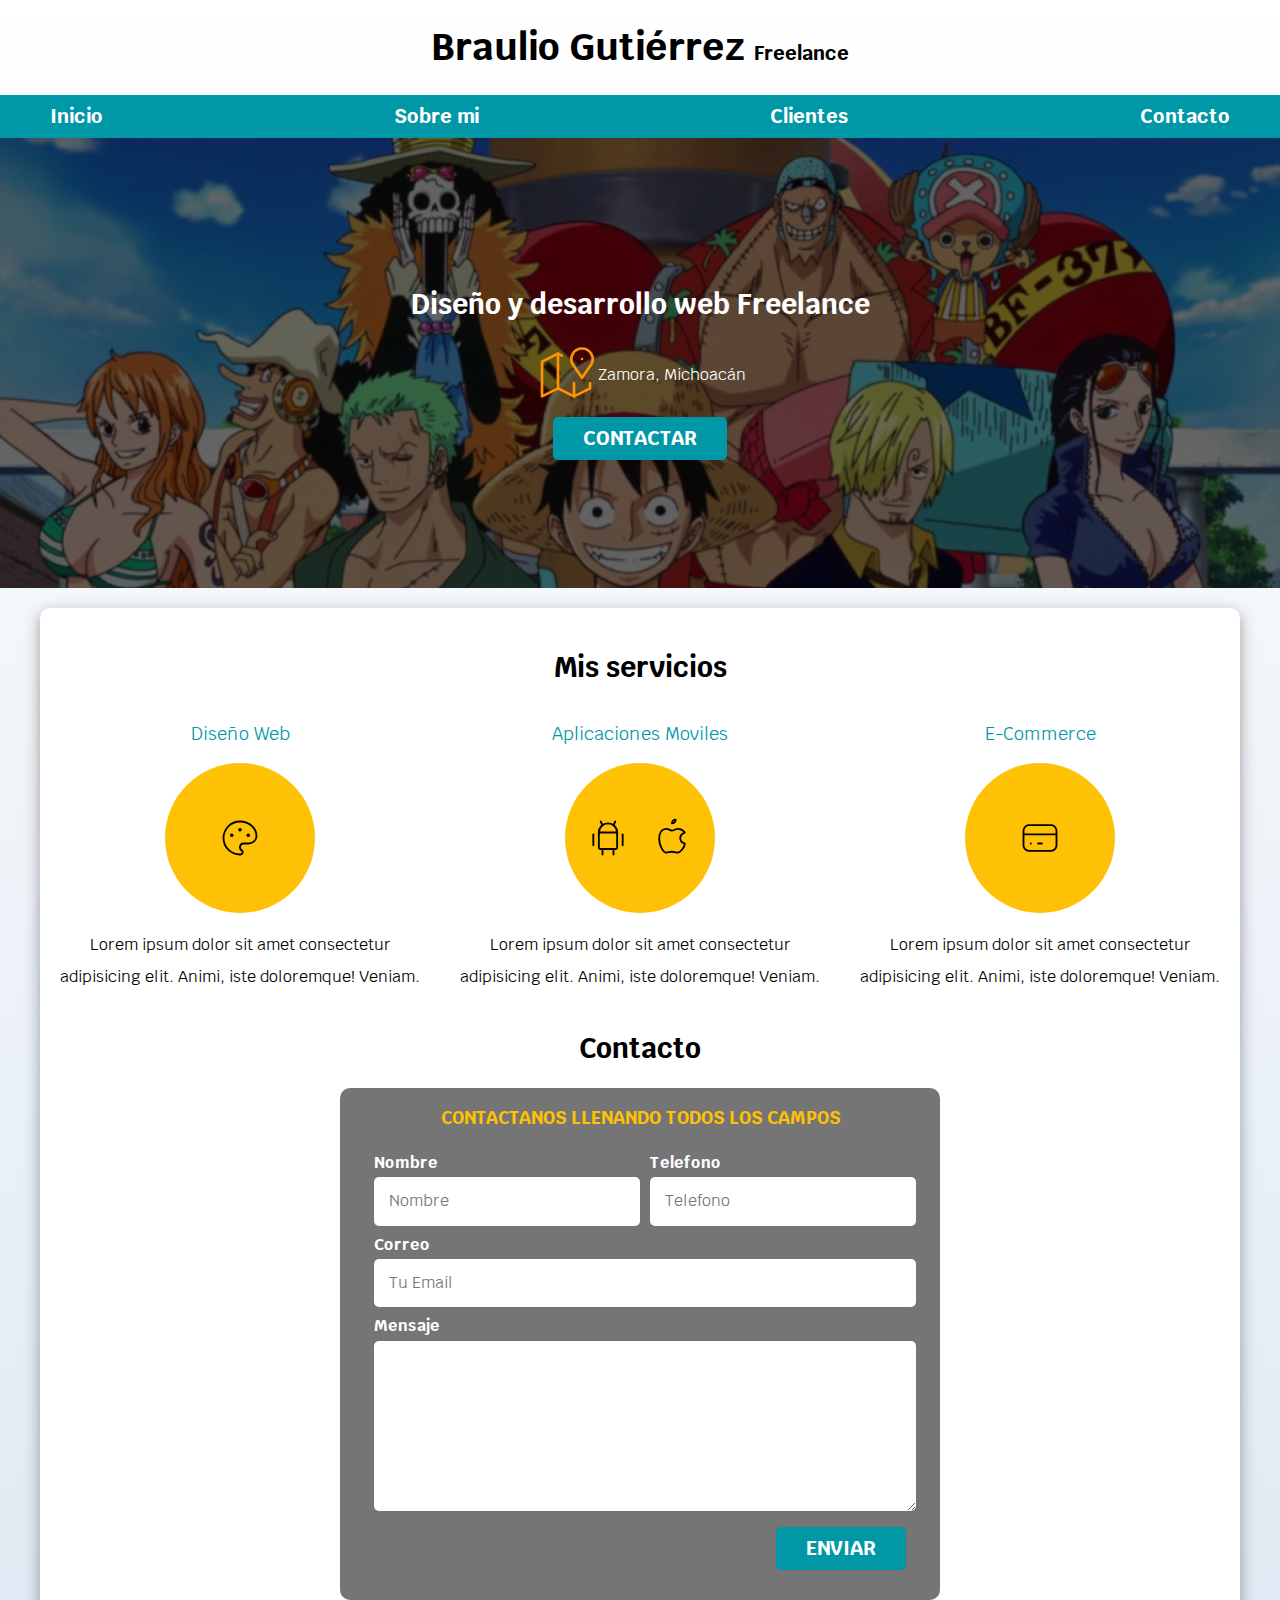
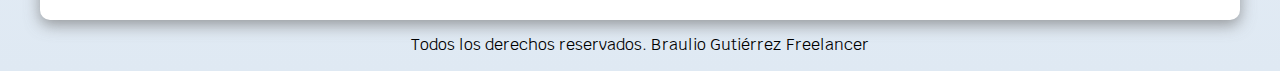
<file: 1er sitio/html/index.html>
<!DOCTYPE html>
<html lang="es">
  <head>
    <meta charset="UTF-8">
    <meta http-equiv="X-UA-Compatible" content="IE=edge">
    <meta name="viewport" content="width=device-width, initial-scale=1.0">
    <link rel="preload" href="../css/normalize.css" as="style">
    <link rel="stylesheet" href="../css/normalize.css">
    <link rel="preconnect" href="https://fonts.googleapis.com">
    <link rel="preconnect" href="https://fonts.gstatic.com" crossorigin>
    <link href="https://fonts.googleapis.com/css2?family=Krub:wght@400;700&display=swap" rel="stylesheet">
    <link rel="preload" href="../css/style.css" as="style">
    <link rel="stylesheet" href="../css/style.css">
    <title>Diseñador Freelance</title>
  </head>
  <body>

      <header>
         <h1 class="titulo">Braulio Gutiérrez <span>Freelance</span></h1>
      </header>

      <!-- Comentarios en html papu -->

      <div class="nav-bg">

        <nav class="navegacion-principal contenedor">
          <a href="#">Inicio</a>
          <a href="#">Sobre mi</a>
          <a href="#">Clientes</a>
          <a href="#">Contacto</a>
        </nav>

      </div>        

      <section class="hero">

        <div class="contenido-hero">
          <h2 class="">Diseño y desarrollo web <span>Freelance</span></h2>

          <div class="ubicacion">
            <svg xmlns="http://www.w3.org/2000/svg" class="icon icon-tabler icon-tabler-map-2" width="64" height="64" viewBox="0 0 24 24" stroke-width="1" stroke="#ff9300" fill="none" stroke-linecap="round" stroke-linejoin="round">
              <path stroke="none" d="M0 0h24v24H0z" fill="none"/>
              <line x1="18" y1="6" x2="18" y2="6.01" />
              <path d="M18 13l-3.5 -5a4 4 0 1 1 7 0l-3.5 5" />
              <polyline points="10.5 4.75 9 4 3 7 3 20 9 17 15 20 21 17 21 15" />
              <line x1="9" y1="4" x2="9" y2="17" />
              <line x1="15" y1="15" x2="15" y2="20" />
            </svg>
      
            <p>Zamora, Michoacán</p>
          </div>

          <a class="boton" href="#">Contactar</a>
        </div> <!-- .contenido- hero -->
          
      </section>

      <main class="contenedor sombra">
          <h2>Mis servicios</h2>

          <div class="servicios">

            <section class="servicio">
              <h3>Diseño Web</h3>
              <div class="iconos">
                <svg xmlns="http://www.w3.org/2000/svg" class="icon icon-tabler icon-tabler-palette" width="44" height="44" viewBox="0 0 24 24" stroke-width="1" stroke="#000000" fill="none" stroke-linecap="round" stroke-linejoin="round">
                  <path stroke="none" d="M0 0h24v24H0z" fill="none"/>
                  <path d="M12 21a9 9 0 1 1 0 -18a9 8 0 0 1 9 8a4.5 4 0 0 1 -4.5 4h-2.5a2 2 0 0 0 -1 3.75a1.3 1.3 0 0 1 -1 2.25" />
                  <circle cx="7.5" cy="10.5" r=".5" fill="currentColor" />
                  <circle cx="12" cy="7.5" r=".5" fill="currentColor" />
                  <circle cx="16.5" cy="10.5" r=".5" fill="currentColor" />
                </svg>
              </div>
              <p>Lorem ipsum dolor sit amet consectetur adipisicing elit. Animi, iste doloremque!
              Veniam.</p>
            </section>
  
            <section class="servicio">
              <h3>Aplicaciones Moviles</h3>
              <div class="iconos">
                <svg xmlns="http://www.w3.org/2000/svg" class="icon icon-tabler icon-tabler-brand-android" width="44" height="44" viewBox="0 0 24 24" stroke-width="1" stroke="#000000" fill="none" stroke-linecap="round" stroke-linejoin="round">
                  <path stroke="none" d="M0 0h24v24H0z" fill="none"/>
                  <line x1="4" y1="10" x2="4" y2="16" />
                  <line x1="20" y1="10" x2="20" y2="16" />
                  <path d="M7 9h10v8a1 1 0 0 1 -1 1h-8a1 1 0 0 1 -1 -1v-8a5 5 0 0 1 10 0" />
                  <line x1="8" y1="3" x2="9" y2="5" />
                  <line x1="16" y1="3" x2="15" y2="5" />
                  <line x1="9" y1="18" x2="9" y2="21" />
                  <line x1="15" y1="18" x2="15" y2="21" />
                </svg>
                <svg xmlns="http://www.w3.org/2000/svg" class="icon icon-tabler icon-tabler-brand-apple" width="44" height="44" viewBox="0 0 24 24" stroke-width="1" stroke="#000000" fill="none" stroke-linecap="round" stroke-linejoin="round">
                  <path stroke="none" d="M0 0h24v24H0z" fill="none"/>
                  <path d="M9 7c-3 0 -4 3 -4 5.5c0 3 2 7.5 4 7.5c1.088 -.046 1.679 -.5 3 -.5c1.312 0 1.5 .5 3 .5s4 -3 4 -5c-.028 -.01 -2.472 -.403 -2.5 -3c-.019 -2.17 2.416 -2.954 2.5 -3c-1.023 -1.492 -2.951 -1.963 -3.5 -2c-1.433 -.111 -2.83 1 -3.5 1c-.68 0 -1.9 -1 -3 -1z" />
                  <path d="M12 4a2 2 0 0 0 2 -2a2 2 0 0 0 -2 2" />
                </svg>
              </div>
              <p>Lorem ipsum dolor sit amet consectetur adipisicing elit. Animi, iste doloremque!
              Veniam.</p>
            </section>
  
            <section class="servicio">
              <h3>E-Commerce</h3>
              <div class="iconos">
                <svg xmlns="http://www.w3.org/2000/svg" class="icon icon-tabler icon-tabler-credit-card" width="44" height="44" viewBox="0 0 24 24" stroke-width="1" stroke="#000000" fill="none" stroke-linecap="round" stroke-linejoin="round">
                  <path stroke="none" d="M0 0h24v24H0z" fill="none"/>
                  <rect x="3" y="5" width="18" height="14" rx="3" />
                  <line x1="3" y1="10" x2="21" y2="10" />
                  <line x1="7" y1="15" x2="7.01" y2="15" />
                  <line x1="11" y1="15" x2="13" y2="15" />
                </svg>
              </div>
              <p>Lorem ipsum dolor sit amet consectetur adipisicing elit. Animi, iste doloremque!
              Veniam.</p>
            </section>

          </div>     <!--servicios-->     

      

        <section>
          <h2>Contacto</h2>

          <form class="formulario" action="">
            <fieldset>
              <legend>Contactanos llenando todos los campos</legend>

              <div class="contenedor-campos">
                <div class="campo">
                  <label for="">Nombre</label>
                  <input class="input-text" type="text" placeholder="Nombre">
                </div>

                <div class="campo">
                  <label for="">Telefono</label>
                  <input class="input-text" type="tel" placeholder="Telefono">
                </div>

                <div class="campo">
                  <label for="">Correo</label>
                  <input class="input-text" type="email" placeholder="Tu Email">
                </div>

                <div class="campo">
                  <label for="">Mensaje</label>
                  <textarea class="input-text" name="" id="" cols="20" rows="5"></textarea>
                </div>
              </div> <!-- .contenedor-campos --> 

              <div class="alinear-derecha flex">
                <input class="boton w-sm-100" type="submit" value="Enviar">
              </div>
              

            </fieldset>
          </form>

        </section> <!--contacto-->
      </main>

      <footer class="footer">
        <p>Todos los derechos reservados. Braulio Gutiérrez Freelancer</p>
      </footer>

  </body>
</html>
</file>
<file: 1er sitio/css/style.css>
:root{
    --branco: #ffffff;
    --oscuro: #212121;
    --primario: #ffc105;
    --secundario: #0097a7;
    --gris: #757575;
    --grisClaro: #dfe9f3;
}
/* Globales */
html{
    font-size: 62.5%;
    box-sizing: border-box; /* Codigo para box model */
    /*scroll-snap-type: y mandatory; -Codigo para bloquear el scroll, aunqueno me gusta*/
}

/* Scroll Sanp */ /*
.servicios,
.navegacion-principal,
.formulario{
    scroll-snap-align: center;
    scroll-snap-stop: always;
} */
*, *:before, *:after {
    box-sizing: inherit;
  }

body{
    font-size: 16px; /* 1rem = 10px */
    font-family: 'Krub', sans-serif;
    background-image: linear-gradient(to top, var(--grisClaro) 0%, var(--branco) 100%);
}

.contenedor{    
    max-width: 120rem;
    margin: 0 auto;
}

.boton{
    background-color: var(--secundario);
    color: var(--branco);
    padding: 1rem 3rem;
    margin-top: 1rem;
    font-size: 2rem;
    text-decoration: none;
    text-transform: uppercase;
    font-weight: bold;
    border-radius: .5rem;
    width: 90%;
    text-align: center;
    border: none;
}

@media (min-width: 768px) { 
    .boton{
        width: auto;
    }
}

.boton:hover{
    cursor: pointer;
}

.sombra{
    -webkit-box-shadow: 0px 5px 15px 0px rgba(112,112,112,0.68);
    -moz-box-shadow: 0px 5px 15px 0px rgba(112,112,112,0.68);
    box-shadow: 0px 5px 15px 0px rgba(112,112,112,0.68);
    background-color: var(--branco);
    padding: 2rem;
    border-radius: 1rem;
}

/* Tipografias */
h1 {
    font-size: 3.8rem;
}

h2 {
    font-size: 2.8rem;
}

h3 {
    font-size: 1.8rem;
}

h1, h2, h3 {
    text-align: center; 
}

/* Titulos */                /* !important se chinga a todos*/
.titulo span{
    font-size: 2rem;
    text-decoration: none;
}

/* Utilidades */
.w-sm-100{
    width: 100%;
}

@media (min-width: 768px) { 
    .w-sm-100{
        width: auto;
    }
}

.flex{
    display: flex;
}

.alinear-derecha{
    justify-content: flex-end;
}

/* Navegacion principal */
.nav-bg{
    background-color: var(--secundario);
}

.navegacion-principal{    
    display: flex;
    flex-direction: column;    
}

@media (min-width: 768px) { 
    .navegacion-principal{
        flex-direction: row;
        justify-content: space-between;
    }
}

.navegacion-principal a{
    display: block;
    text-align: center;
    color: var(--branco);
    text-decoration: none;
    font-size: 2rem;
    font-weight: 700;
    padding: 1rem;

}

.navegacion-principal a:hover{
    background-color: var(--primario);
    color: var(--oscuro);
}

@media (min-width: 480px ) {
    body {
        background-color: #c1dce2;
    }
}
/* Hero */
.hero{
    background-image: url(../img/hero.jpg);
    background-repeat: no-repeat;
    background-size: cover;
    height: 450px;
    position: relative;
    margin-bottom: 2rem;
}

.contenido-hero{
    position: absolute;
    background-color: rgba(0,0,0, .6);
    width: 100%;
    height: 100%;
    
    display: flex; /*** Codigo reutilizable para alinear**/
    flex-direction: column;
    align-items: center;
    justify-content: center; /*** Codigo reutilizable para alinear**/
}

.contenido-hero h2, 
.contenido-hero p{
    color: var(--branco);
}

.contenido-hero .ubicacion{
    display: flex;
    align-items: center;
}

/* Servicios */

@media (min-width: 768px) { 
    .servicios{
        display: grid;
        grid-template-columns: repeat(3, 1fr);
        column-gap: 4rem;
    }
}

.servicio{
    display: flex;
    flex-direction: column;
    align-items: center;
}

.servicio h3{
    color: var(--secundario);
    font-weight: normal;
}

.servicio p{
    line-height: 2;
    text-align: center;
}

.servicio .iconos{
    background-color: var(--primario);
    height: 15rem;
    width: 15rem;
    border-radius: 50%;
    display: flex;
    justify-content: space-evenly;
    align-items: center;
}

/* Formulario */

.formulario{
    background-color: var(--gris);
    width: min( 60rem, 100%); /* Utiliza el valor mas pequeño */
    margin: 0 auto;
    padding: 2rem;
    border-radius: 1rem;
}

.formulario fieldset{
    border: none;
}

.formulario legend{
    color: var(--primario);
    text-align: center;
    font-weight: bold;
    text-transform: uppercase;
    font-size: 1.8rem;
    margin-bottom: 2rem;
}

@media (min-width: 768px) { 
    .contenedor-campos{
        display: grid;
        grid-template-columns: 50% 50%;
        grid-template-rows: auto auto 20rem ;
        column-gap: 1rem;
    }
}

.campo:nth-child(3),
.campo:nth-child(4){
    grid-column: 1 / 3;
}

.campo{
    margin-bottom: 1rem;
}

.campo label{
    color: var(--branco);
    font-weight: bold;
    margin-bottom: .5rem;
    display: block;
}

.campo textarea{
    height: 17rem;
}

/* Forma de seleccionar los inputs
.campo input [type="text"] {

}
*/

.input-text{
    width: 100%;
    border: none;
    padding: 1.5rem;
    border-radius: .5rem;
}

.footer{
    text-align: center;
}
</file>
